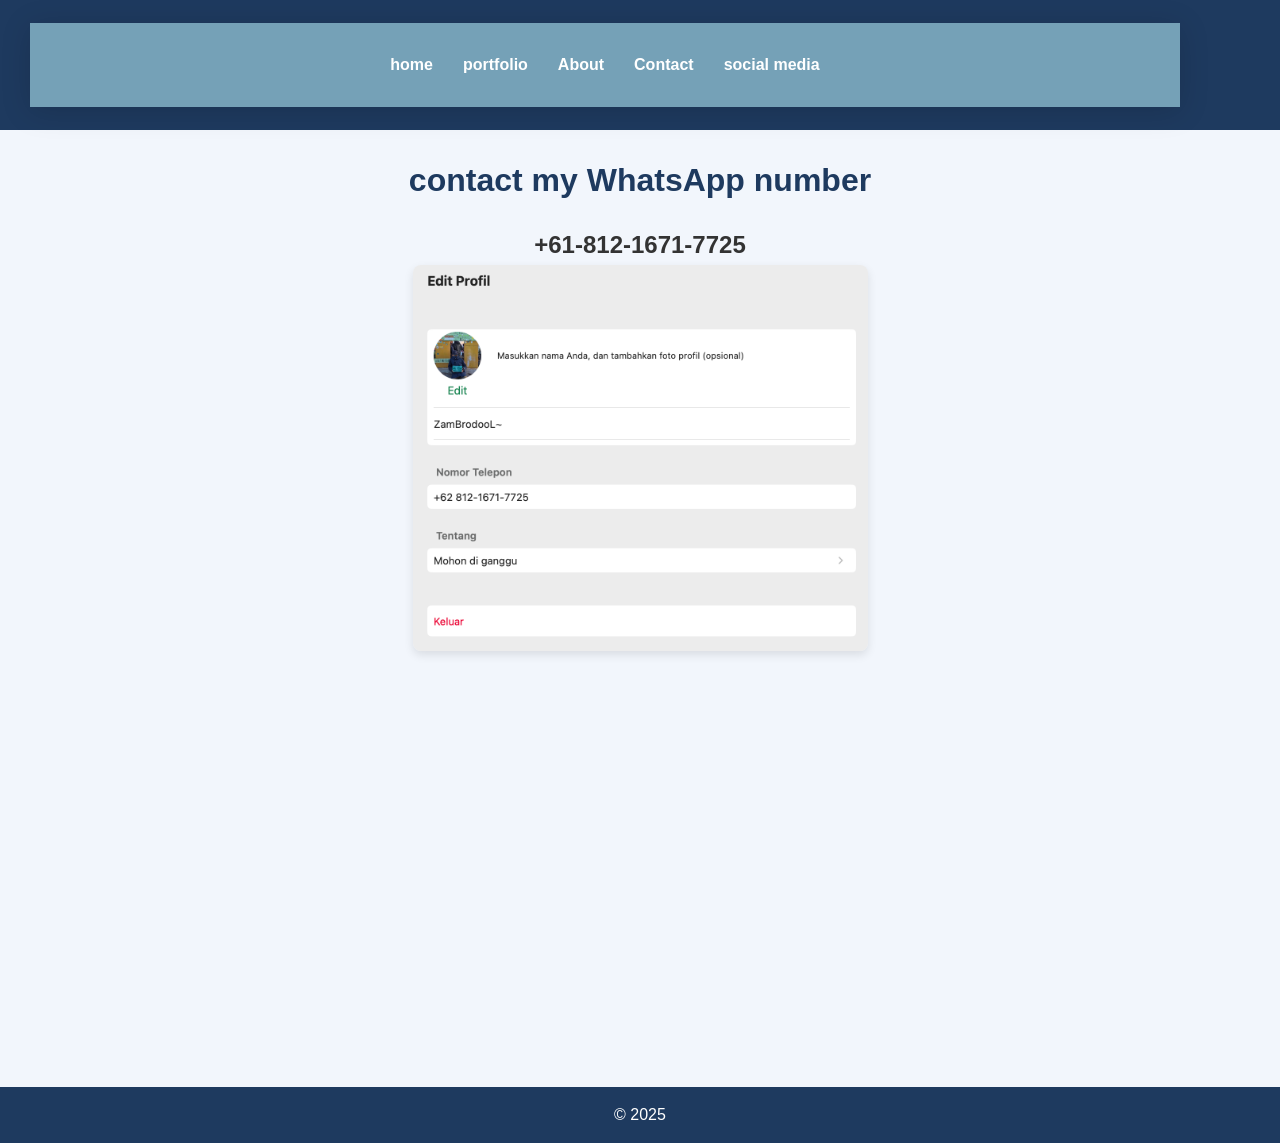
<file: kontak.html>
<!DOCTYPE html>
<html lang="en">

<head>
  <meta charset="UTF-8" />
  <meta name="viewport" content="width=device-width, initial-scale=1.0" />
  <title>Miftachul Azzam Portfolio</title>
  <link rel="stylesheet" href="style.css" />
  <style>
    * {
      margin: 0;
      padding: 0;
      box-sizing: border-box;
    }

    body {
      font-family: 'Segoe UI', Tahoma, Geneva, Verdana, sans-serif;
      background-color: #f2f6fc;
      color: #333;
      line-height: 1.6;
    }

    nav {
      background-color: #1e3a5f;
      padding: 15px;
    }

    .navbar {
      display: flex;
      flex-direction: column;
      align-items: center;
    }

    .navbar a {
      color: #fff;
      text-decoration: none;
      margin: 8px 15px;
      font-weight: 600;
      transition: color 0.3s;
    }

    .navbar a:hover {
      color: #ffcc00;
    }

    main {
      padding: 40px 20px;
      text-align: center;
    }

    h1 {
      color: #1e3a5f;
      font-size: 2em;
      margin-bottom: 20px;
    }

    p {
      font-size: 1.1em;
      margin-bottom: 20px;
    }

    a.nav-button {
      color: #1e3a5f;
      font-weight: bold;
    }

    a.nav-button:hover {
      color: #ff9900;
    }

    img {
      max-width: 100%;
      height: auto;
      border-radius: 8px;
      box-shadow: 0 4px 10px rgba(0, 0, 0, 0.1);
    }

    footer {
      background-color: #1e3a5f;
      color: #fff;
      text-align: center;
      padding: 15px;
      margin-top: 40px;
    }

    /* Responsive Nav */
    @media (min-width: 600px) {
      .navbar {
        flex-direction: row;
        justify-content: center;
      }
    }
  </style>
</head>

<body>

  <nav>
    <div class="navbar">
      <a href="/home.html">home</a>
      <a href="/portfolio.html">portfolio</a>
      <a href="/about.html">About</a>
      <a href="/kontak.html">Contact</a>
      <a href="/mediasocial.html">social media</a>
    </div>
  </nav>

</html>

<body>
  <br>
  <center>
    <h1>contact my WhatsApp number</h1>
    <h2>+61-812-1671-7725</h2>
    <img src="wa.jpg" width="455px">
  </center>
  <br>
  <footer class="footer">
    &copy; 2025
  </footer>
</body>

</html>
</file>
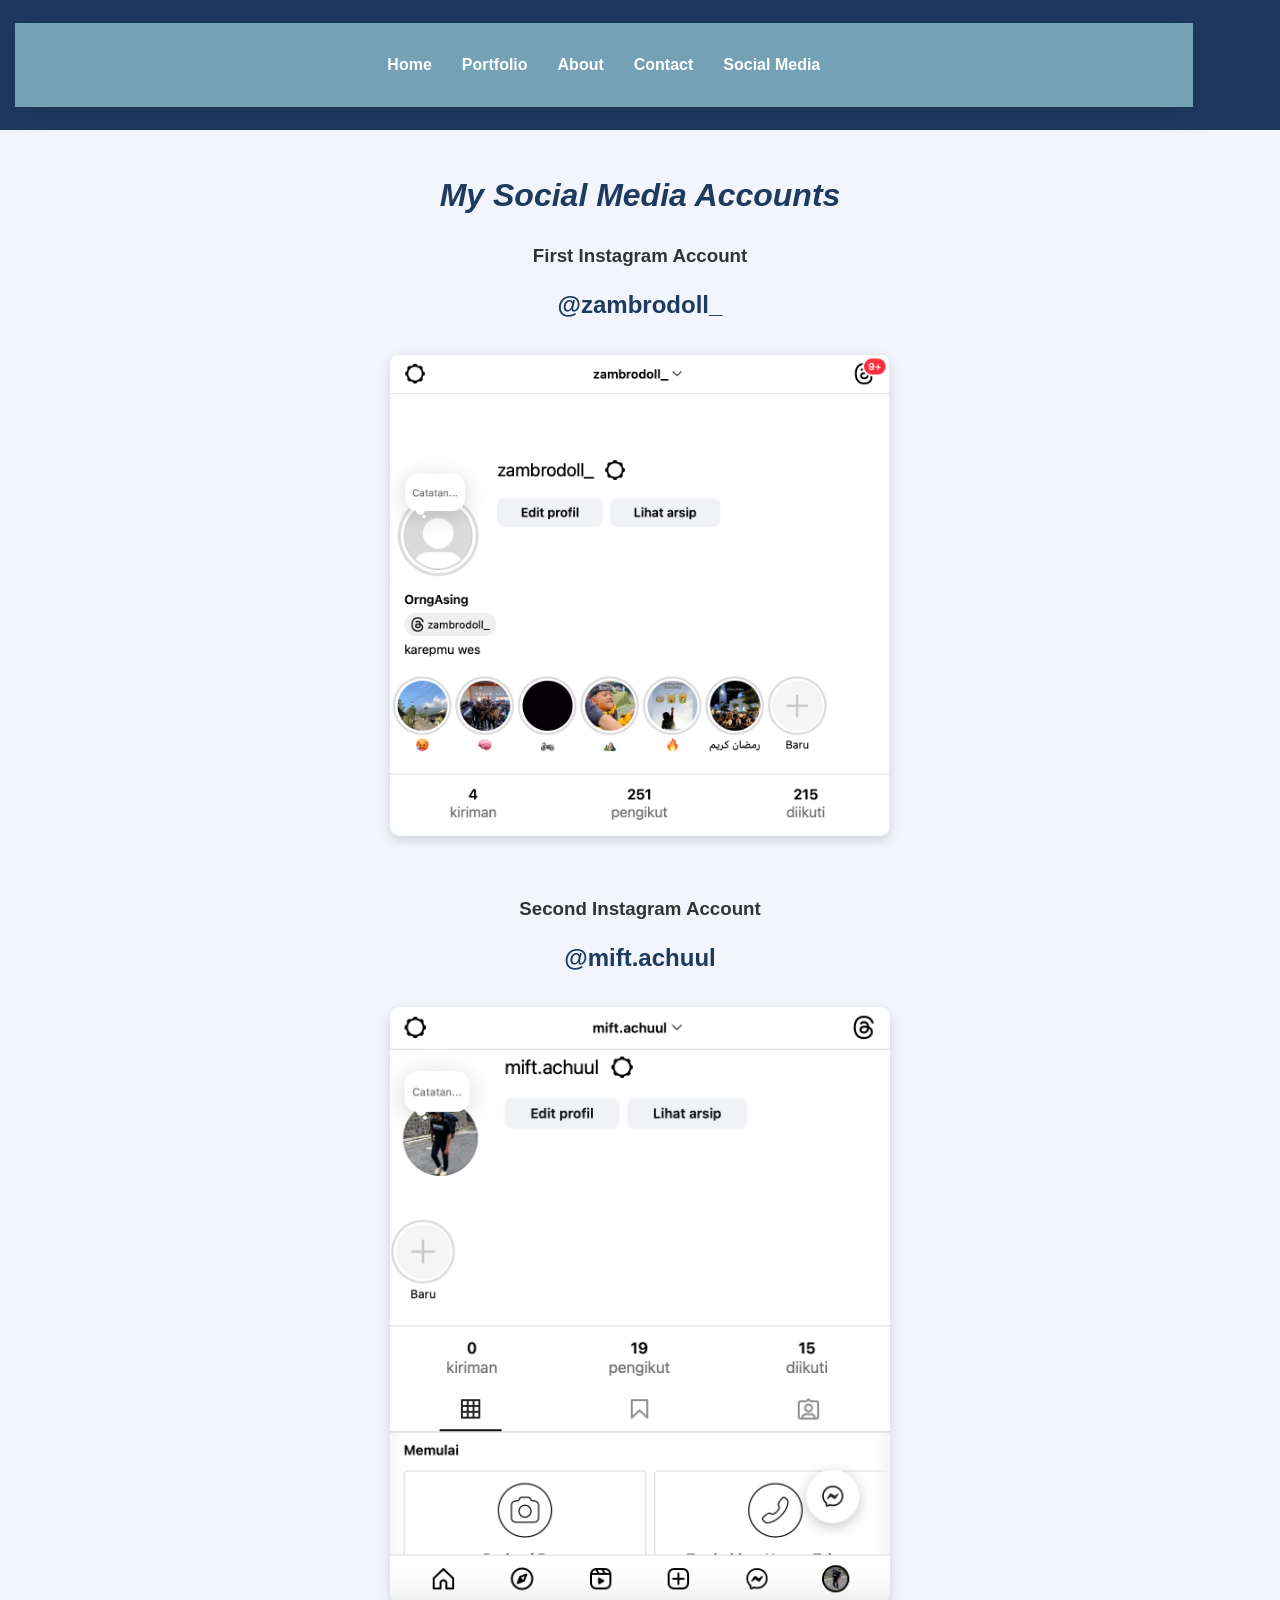
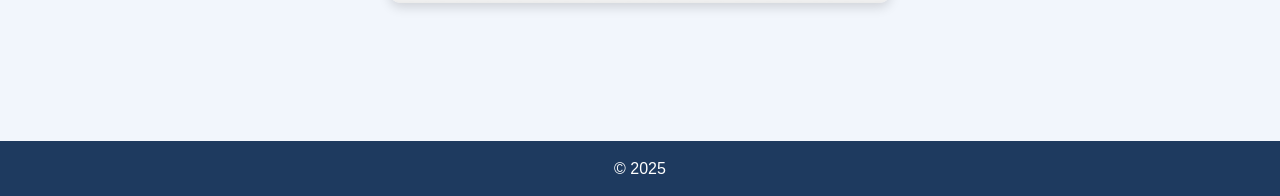
<file: mediasosial.html>
<!DOCTYPE html>
<html lang="id">

<head>
  <meta charset="UTF-8" />
  <meta name="viewport" content="width=device-width, initial-scale=1.0" />
  <title>Miftachul Azzam Portfolio</title>
  <link rel="stylesheet" href="style.css" />
  <style>
    * {
      margin: 0;
      padding: 0;
      box-sizing: border-box;
    }

    body {
      font-family: 'Segoe UI', Tahoma, Geneva, Verdana, sans-serif;
      background-color: #f2f6fc;
      color: #333;
      line-height: 1.6;
    }

    nav {
      background-color: #1e3a5f;
      padding: 15px 0;
    }

    .navbar {
      display: flex;
      flex-direction: column;
      align-items: center;
    }

    .navbar a {
      color: #fff;
      text-decoration: none;
      margin: 8px 15px;
      font-weight: 600;
      transition: color 0.3s;
    }

    .navbar a:hover {
      color: #ffcc00;
    }

    main {
      padding: 40px 20px;
      text-align: center;
    }

    h1 {
      color: #1e3a5f;
      font-size: 2em;
      margin-bottom: 20px;
    }

    section {
      margin-bottom: 50px;
    }

    section h2 {
      font-size: 1.5em;
      margin: 15px 0;
    }

    a.social-link {
      color: #1e3a5f;
      font-weight: bold;
      text-decoration: none;
      transition: color 0.3s;
    }

    a.social-link:hover {
      color: #ff9900;
    }

    .social-image {
      max-width: 100%;
      width: 500px;
      height: auto;
      border-radius: 10px;
      margin-top: 15px;
      box-shadow: 0 4px 12px rgba(0, 0, 0, 0.15);
    }

    footer {
      background-color: #1e3a5f;
      color: #fff;
      text-align: center;
      padding: 15px;
      margin-top: 40px;
    }

    @media (min-width: 600px) {
      .navbar {
        flex-direction: row;
        justify-content: center;
      }
    }
  </style>
</head>

<body>
  <nav>
    <div class="navbar">
      <a href="/home.html">Home</a>
      <a href="/portfolio.html">Portfolio</a>
      <a href="/about.html">About</a>
      <a href="/kontak.html">Contact</a>
      <a href="/mediasocial.html">Social Media</a>
    </div>
  </nav>

  <main>
    <h1><i><ins>My Social Media Accounts</ins></i></h1>

    <section>
      <h3>First Instagram Account</h3>
      <h2><a class="social-link" href="https://www.instagram.com/zambrodoll_/" target="_blank">@zambrodoll_</a></h2>
      <img class="social-image" src="pertama.jpg" alt="first Accounts" />
    </section>

    <section>
      <h3>Second Instagram Account</h3>
      <h2><a class="social-link" href="https://www.instagram.com/mift.achuul/" target="_blank">@mift.achuul</a></h2>
      <img class="social-image" src="mift.jpg" alt="second Accounts" />
    </section>
  </main>

  <footer>
    &copy; 2025
  </footer>
</body>

</html>
</file>
<file: style.css>
* {
    text-decoration: none;
}

.list {
    display: flex;
    flex-direction: row;
    gap: 10px;
}

.navbar {
    background-color: #75a1b7;
    box-shadow: 0 4px 30px rgba(0, 0, 0, 0.15);
    transition: all 0.9s ease;
    display: flex; width: 92%;
    justify-content: space-between;
    padding: 21px;
    align-items: center;
}

.profilePicture {
    display: flex;
    flex-direction: row;
    gap: 20%;
}

.atas {
    display: flex;
    justify-content: flex-start;
    gap: 20px;
}
.bawah {
    display: flex;
    justify-content: flex-start;
    gap: 20px;
}
@media screen and (max-width:600px) {
    .profilePicture{gap: 4px}
    .list {display: flex; flex-direction: column;}
    .nav-img{width: 50px; height: 50px;}
}

.nav-img {
    border-radius: 10%;
}

.footer {
    position: absolute;
    bottom: -27%;
    width: 100%;
}

.navbar {
  color: white;
  text-decoration: none;
  margin: 8px 15px;
  font-weight: 600;
  transition: color 0.3s;
}
</file>
